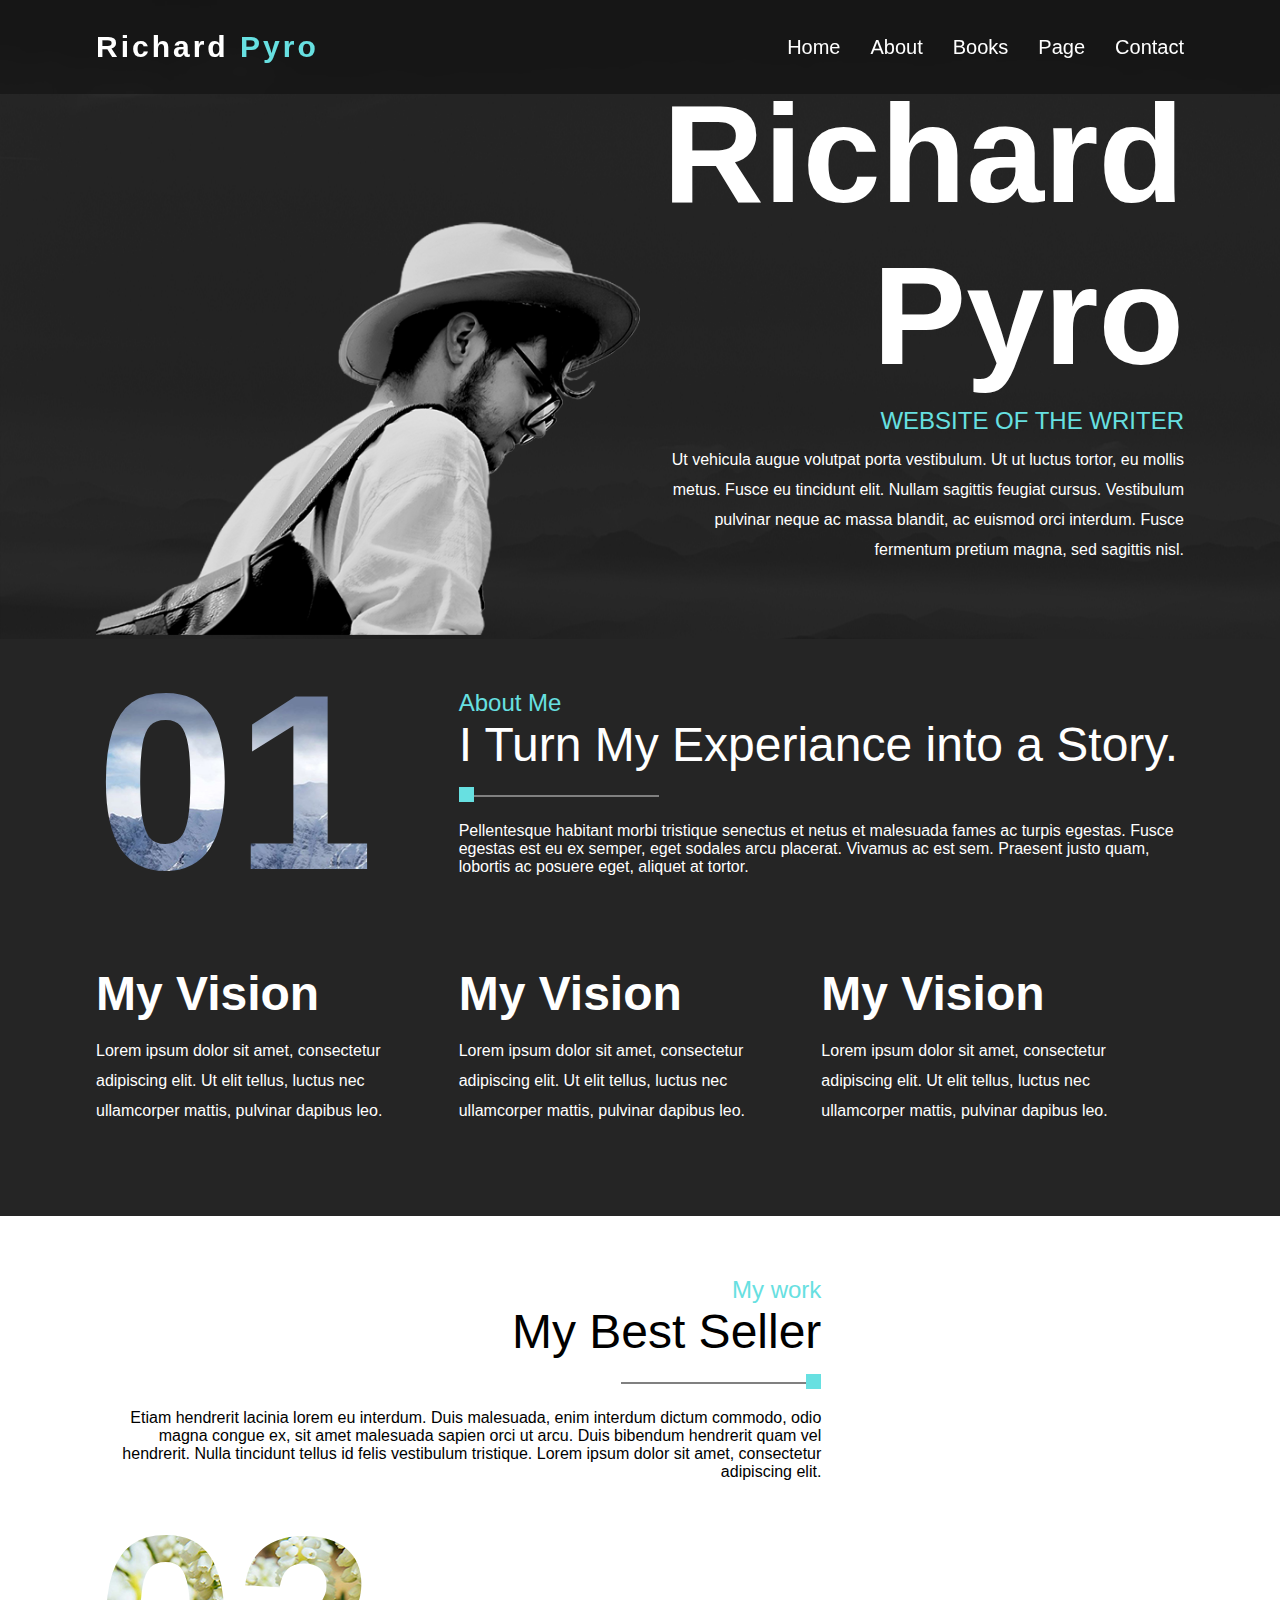
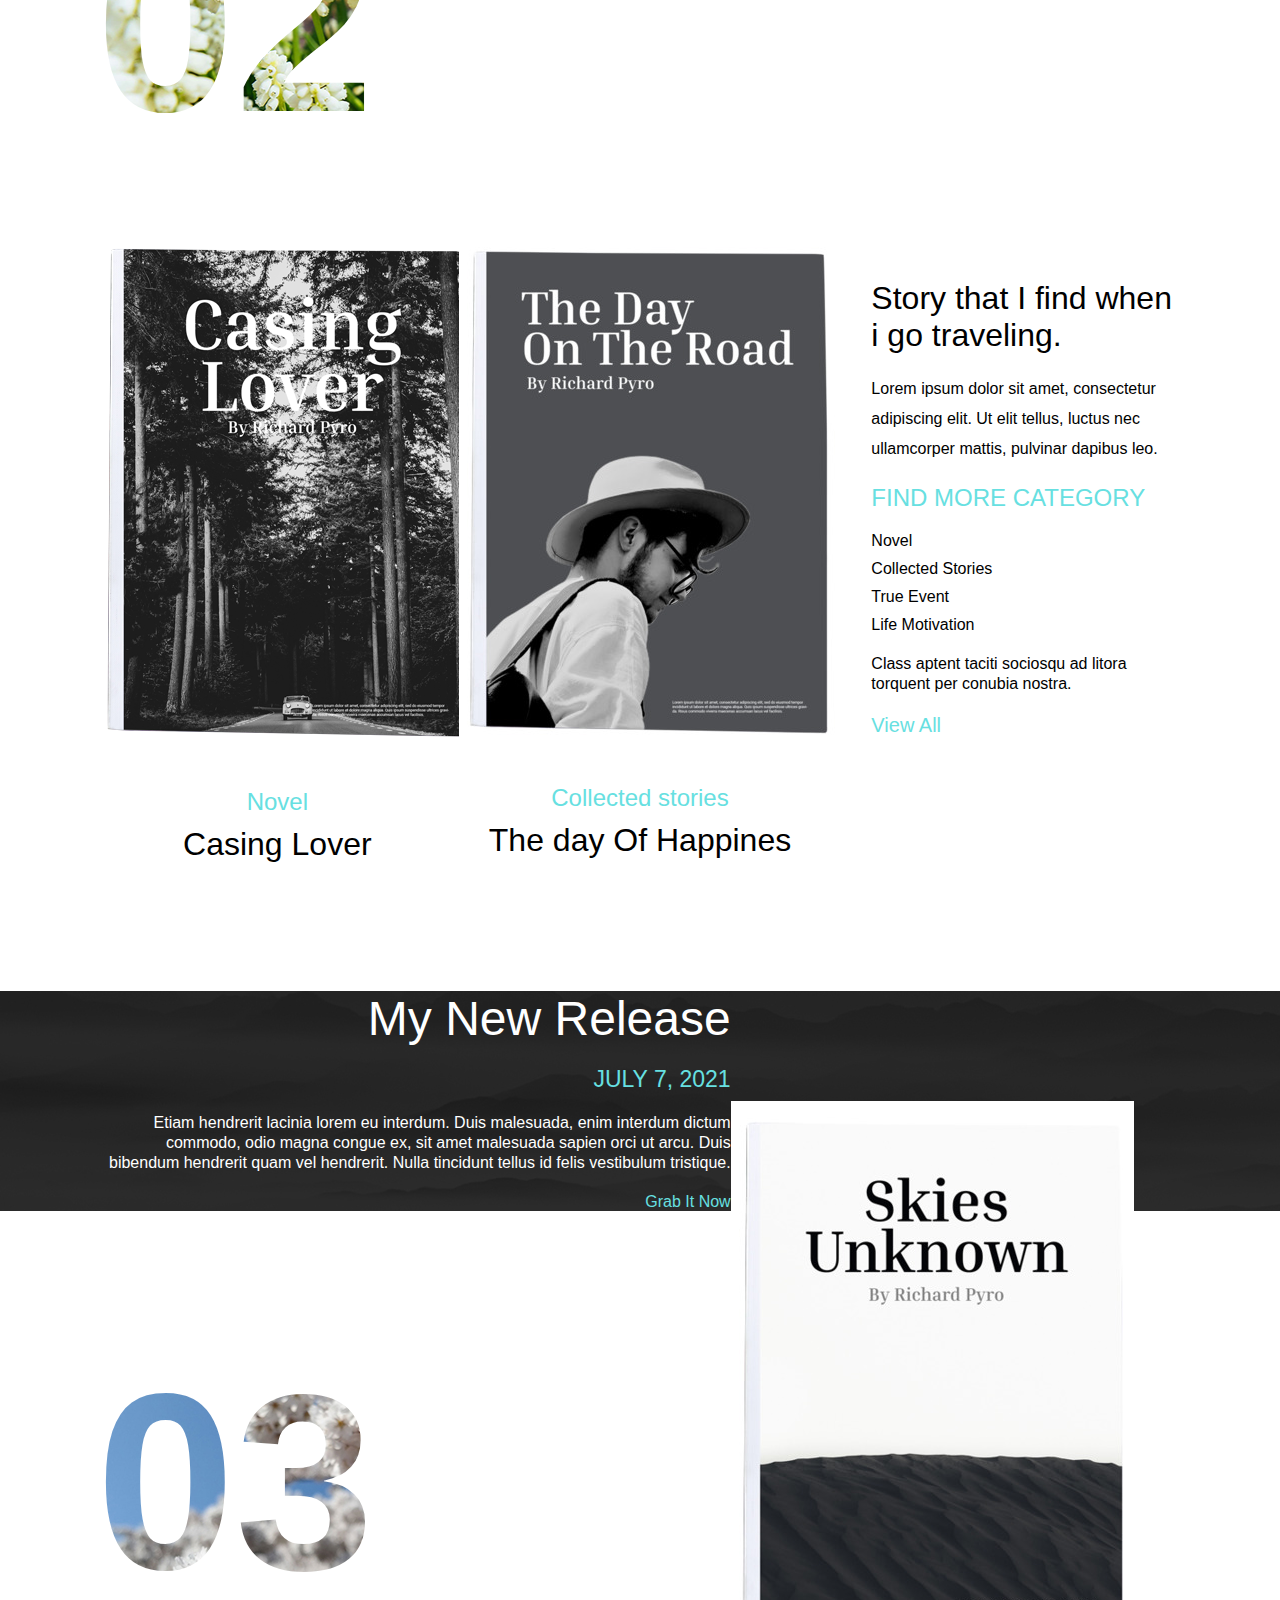
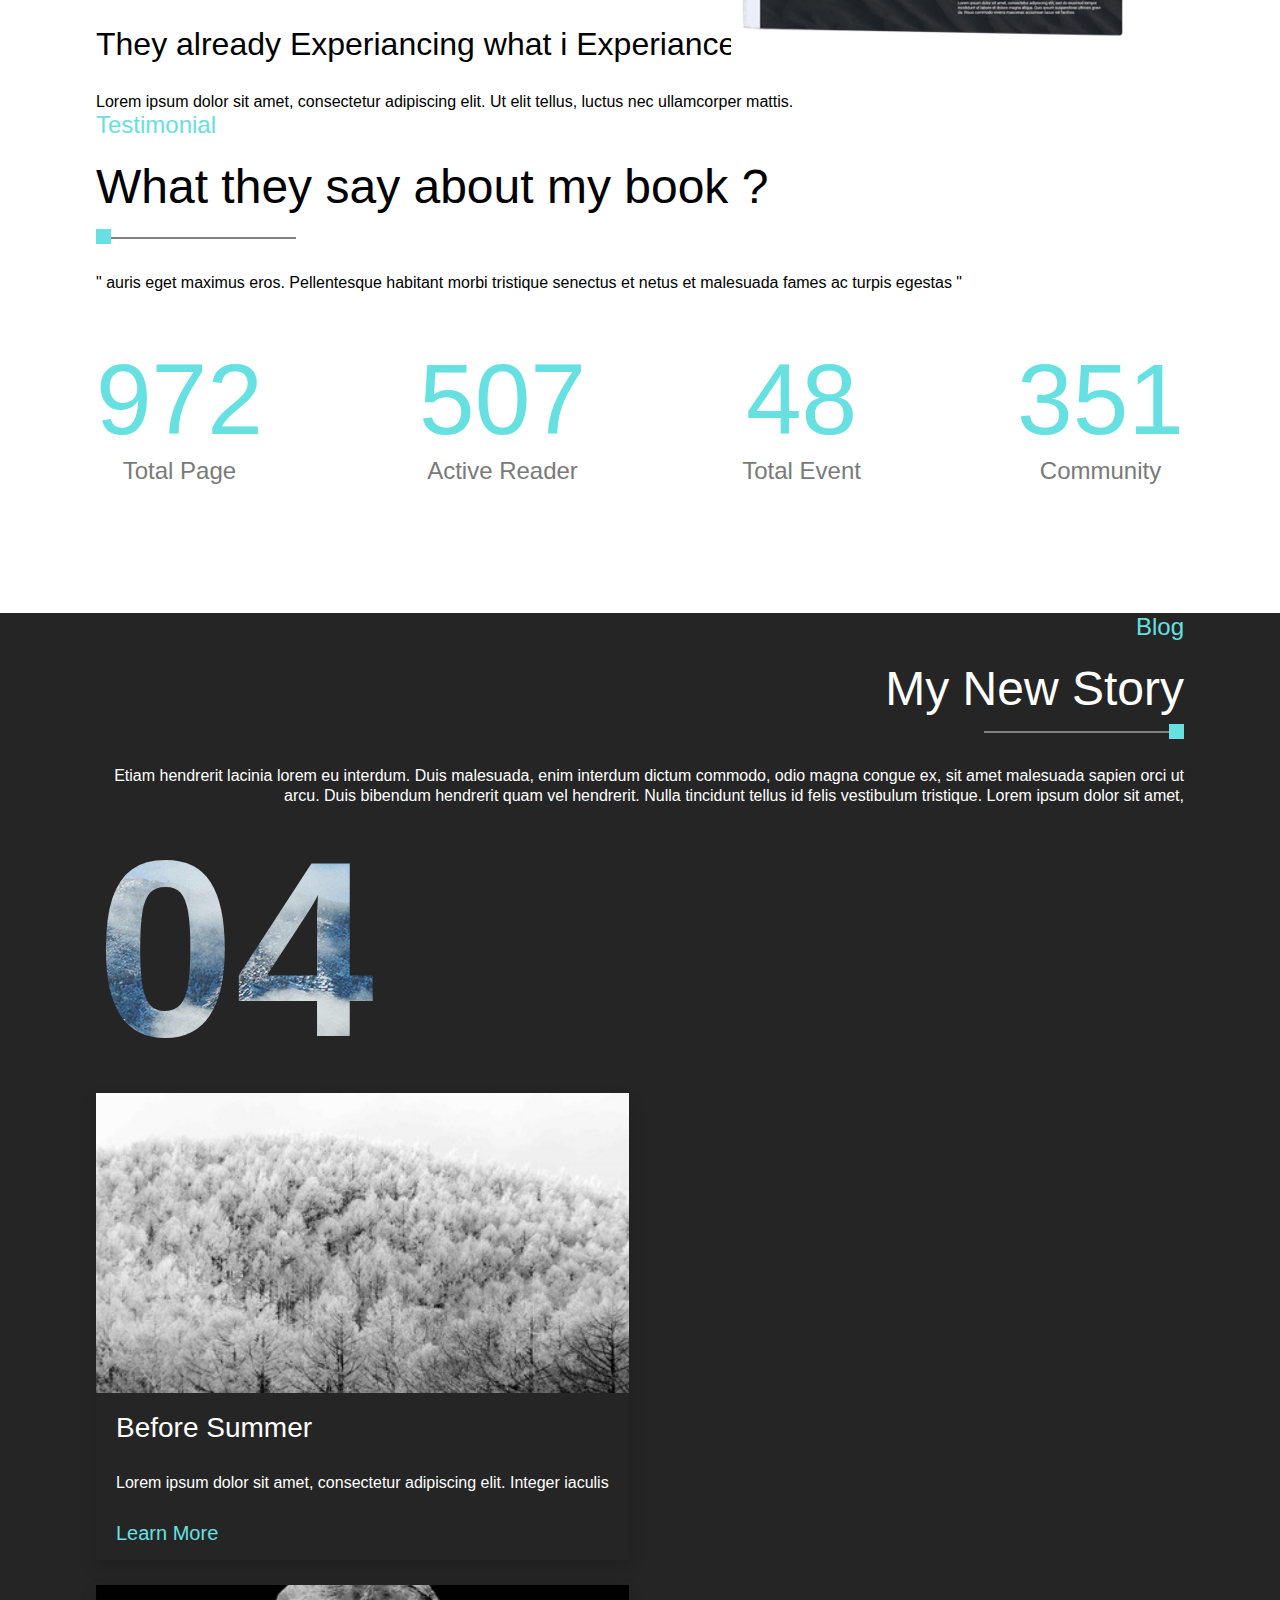
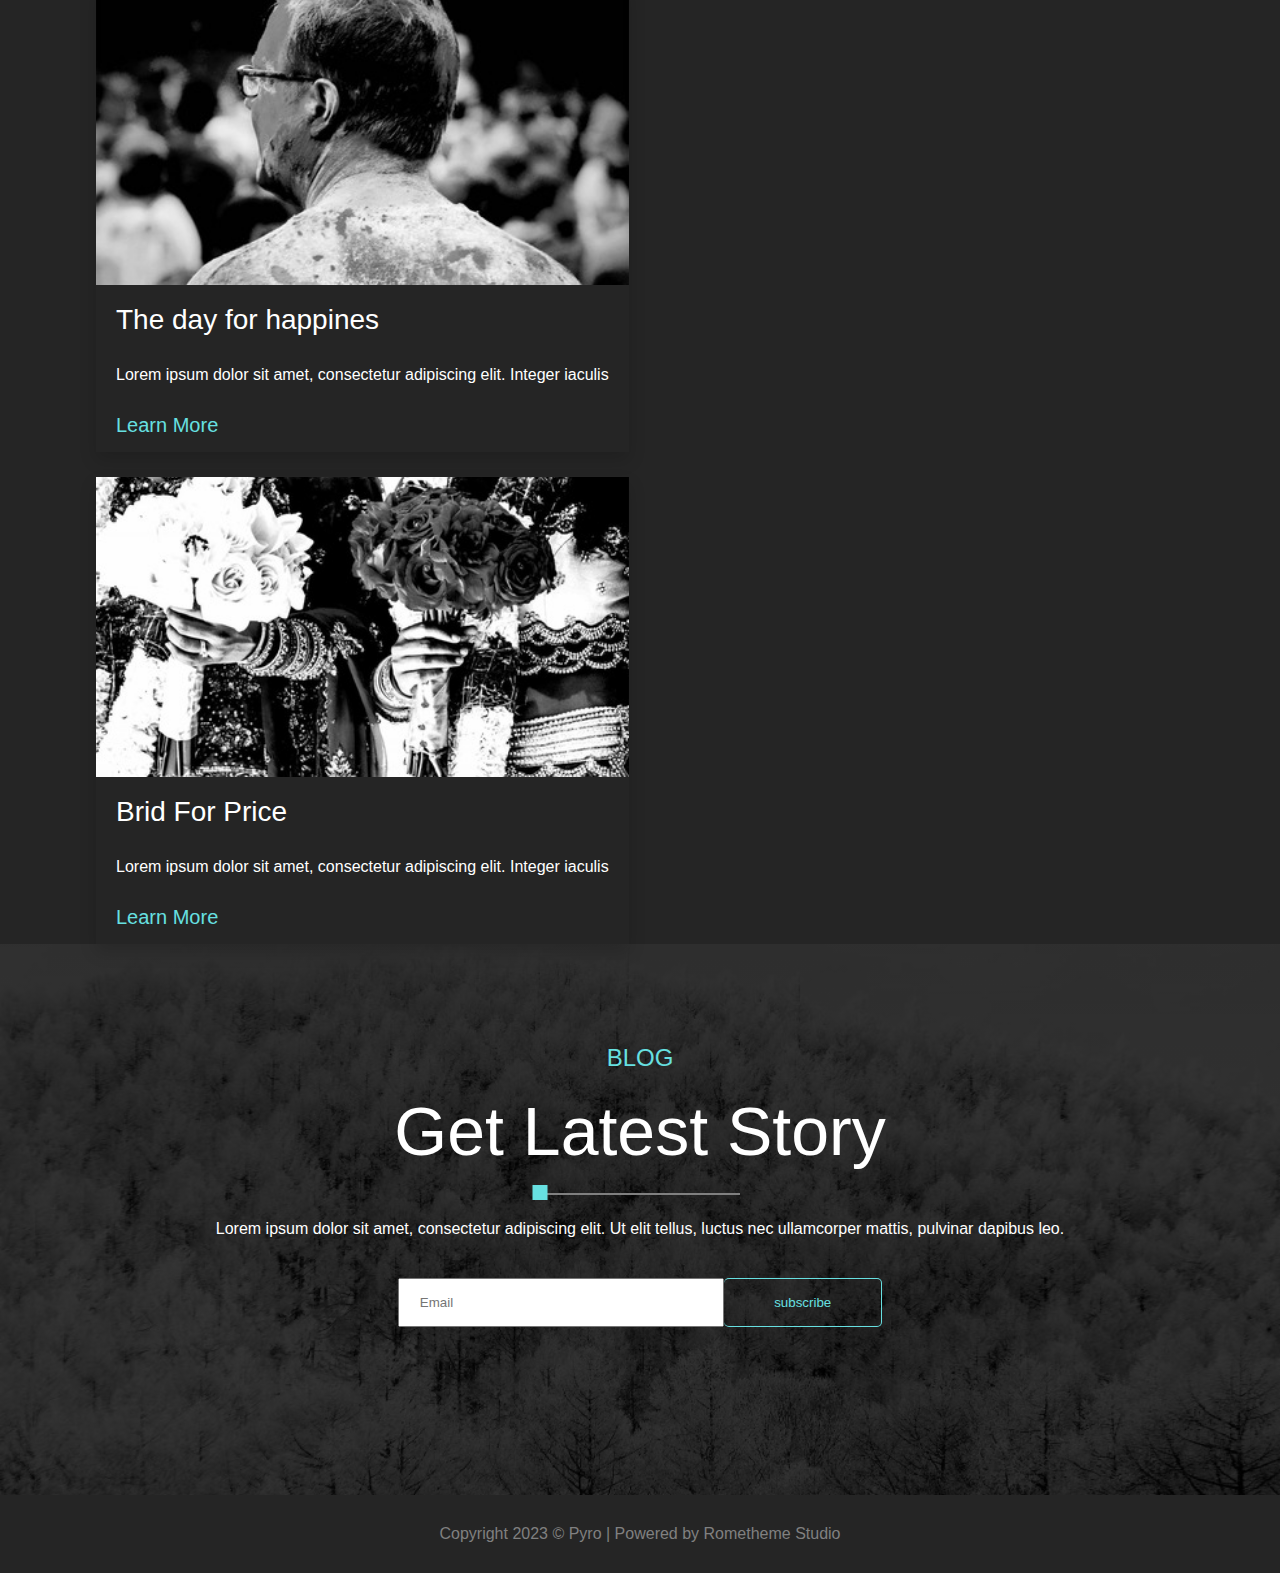
<file: index.html>
<!DOCTYPE html>
<html lang="en">

<head>
    <meta charset="UTF-8">
    <meta name="viewport" content="width=device-width, initial-scale=1.0">
    <title>Document</title>
    <link rel="stylesheet" href="assets/css/stylee.css">
    <link rel="stylesheet" href="https://cdnjs.cloudflare.com/ajax/libs/font-awesome/6.4.2/css/all.min.css"
        integrity="sha512-z3gLpd7yknf1YoNbCzqRKc4qyor8gaKU1qmn+CShxbuBusANI9QpRohGBreCFkKxLhei6S9CQXFEbbKuqLg0DA=="
        crossorigin="anonymous" referrerpolicy="no-referrer" />

</head>

<body>
    <header>
        <div class="container">
            <div class="row">
                <h3>Richard <span>Pyro</span></h3>
                <nav>
                    <ul class="mainNav">
                        <li> <a href="index.html">Home</a></li>
                        <li> <a href="about.html">About</a></li>
                        <li class="parent"><a href="">Books <i class="fa-solid fa-caret-down"></i></a>
                            <ul class="dropdownNav">
                                <li> <a href="">Notes</a></li>
                                <li><a href=""> Pencil </a></li>
                            </ul>
                        </li>
                        <li class="parent"><a href=""> Page <i class="fa-solid fa-caret-down"></i></a>
                            <ul class="dropdownNav">
                                <li><a href=""> Event </a></li>
                                <li><a href=""> Blog</a></li>
                                <li><a href=""> Party</a></li>
                            </ul>
                        </li>
                        <li> <a href="">Contact </a></li>
                    </ul>
                </nav>
                <div class="mobil-menu">
                    <i class="fa-solid fa-bars"></i>
                    <div class="mobil-menu-drop">
                        <ul>
                            <li>about</li>
                            <li>about</li>
                            <li>about</li>
                            <li>about</li>

                        </ul>
                    </div>
                </div>
            </div>

        </div>
    </header>
    <main>
        <section id="hero">
            <div class="container container-sm">
                <div class="row">
                    <div class="col-6 col-sm-12">
                        <div class="img">
                            <img src="assets/img/image-600x700-1.png" alt="human">
                        </div>
                    </div>
                    <div class="col-6 col-sm-12">
                        <div class="text">
                            <h1>Richard Pyro</h1>
                            <p class="subtitle">WEBSITE OF THE WRITER</p>
                            <p class="about">
                                Ut vehicula augue volutpat porta vestibulum. Ut ut luctus tortor, eu mollis metus. Fusce
                                eu tincidunt elit. Nullam sagittis feugiat cursus. Vestibulum pulvinar neque ac massa
                                blandit, ac euismod orci interdum. Fusce fermentum pretium magna, sed sagittis nisl.
                            </p>
                        </div>
                    </div>
                </div>
            </div>
        </section>
        <section id="me">
            <div class="container">
                <div class="row top">
                    <div class="col-4 col-sm-12">
                        <div class="number">
                            <p>01</p>

                        </div>
                    </div>
                    <div class="col-8 col-sm-12">
                        <div class="text">
                            <p class="subtitle">About Me</p>
                            <p class="title">I Turn My Experiance into a Story.</p>
                            <p class="esc">Pellentesque habitant morbi tristique senectus et netus et malesuada fames ac
                                turpis egestas.
                                Fusce egestas est eu ex semper, eget sodales arcu placerat. Vivamus ac est sem. Praesent
                                justo quam, lobortis ac posuere eget, aliquet at tortor.</p>


                        </div>
                    </div>


                </div>
                <div class="row botton">
                    <div class="col-4 col-sm-12">
                        <div>
                            <h3>My Vision</h3>
                            <p>Lorem ipsum dolor sit amet, consectetur adipiscing elit. Ut elit tellus, luctus nec
                                ullamcorper mattis, pulvinar dapibus leo.</p>
                        </div>
                    </div>

                    <div class="col-4 col-sm-12">
                        <div>
                            <h3>My Vision</h3>
                            <p>Lorem ipsum dolor sit amet, consectetur adipiscing elit. Ut elit tellus, luctus nec
                                ullamcorper mattis, pulvinar dapibus leo.</p>
                        </div>
                    </div>
                    <div class="col-4 col-sm-12">
                        <div>
                            <h3>My Vision</h3>
                            <p>Lorem ipsum dolor sit amet, consectetur adipiscing elit. Ut elit tellus, luctus nec
                                ullamcorper mattis, pulvinar dapibus leo.</p>
                        </div>
                    </div>
                </div>

            </div>

        </section>
        <section id="seller">
            <div class="container">
                <div class="row top">
                    <div class="col-8 col-sm-12">
                        <div class="text">
                            <p class="subtitle">My work</p>
                            <p class="title">My Best Seller</p>
                            <p class="esc">Etiam hendrerit lacinia lorem eu interdum. Duis malesuada, enim interdum
                                dictum
                                commodo, odio
                                magna congue ex, sit amet malesuada sapien orci ut arcu. Duis bibendum hendrerit quam
                                vel
                                hendrerit. Nulla tincidunt tellus id felis vestibulum tristique. Lorem ipsum dolor sit
                                amet,
                                consectetur adipiscing elit.
                            </p>

                        </div>
                    </div>
                    <div class="col-4 col-sm-12">
                        <div class="number">
                            02
                        </div>
                    </div>



                </div>
            </div>
        </section>
        <section id="books">
            <div class="container">
                <div class="row top">
                    <div class="col-8 col-sm-12">
                        <div class="row leftpart ">
                            <div class="col-6 col-sm-12">
                                <div>
                                    <img src="assets/img/car.png" alt="car">
                                    <p class="header">Novel</p>
                                    <p class="about">Casing Lover</p>
                                </div>
                            </div>
                            <div class="col-6 col-sm-12">
                                <div>
                                    <img src="assets/img/imgonline-com-ua-Resize-II6XbeELKfiLiR.jpg" alt="">
                                    <p class="header">Collected stories</p>
                                    <p class="about">The day Of Happines </p>

                                </div>
                            </div>

                        </div>
                    </div>
                    <div class="col-4 col-sm-12">
                        <div class="text">
                            <p class="subtitle">Story that I find when i go traveling.</p>
                            <p class="lorem">Lorem ipsum dolor sit amet, consectetur adipiscing elit. Ut elit tellus,
                                luctus
                                nec ullamcorper mattis, pulvinar dapibus leo.</p>
                            <p class="title">FIND MORE CATEGORY</p>
                            <ul>
                                <li><i class="fa-solid fa-minus"></i> Novel</li>
                                <li><i class="fa-solid fa-minus"></i> Collected Stories</li>
                                <li><i class="fa-solid fa-minus"></i> True Event</li>
                                <li><i class="fa-solid fa-minus"></i> Life Motivation</li>
                            </ul>
                            <p class="esc">Class aptent taciti sociosqu ad litora torquent per conubia nostra.</p>
                            <button>View All <i class="fa-solid fa-arrow-right"></i> </button>
                        </div>
                    </div>


                </div>
            </div>
        </section>
        <section id="release">
            <div class="container">
                <div class="row">
                    <div class="col-7 col-sm-12">
                        <div class="text">
                            <p class="subtitle">My New Release</p>
                            <p class="title">JULY 7, 2021</p>
                            <p class="esc">Etiam hendrerit lacinia lorem eu interdum. Duis malesuada, enim interdum
                                dictum
                                commodo, odio
                                magna congue ex, sit amet malesuada sapien orci ut arcu. Duis bibendum hendrerit quam
                                vel
                                hendrerit. Nulla tincidunt tellus id felis vestibulum tristique.</p>
                            <a href="#">Grab It Now</a>
                        </div>
                    </div>
                    <div class="col-5 col-sm-12 rightpart">
                        <div class="img"> <img src="assets/img/imgonline-com-ua-Resize-O4kTlaGpcRBni (1).jpg" alt="">
                        </div>
                    </div>
                </div>
            </div>

        </section>
        <section id="rate">
            <div class="container">
                <div class="row top">
                    <div class="number">
                        <p class="three">03</p>
                        <p class="title">They already Experiancing what i <span>Experiance.</span></p>
                        <p class="esc">Lorem ipsum dolor sit amet, consectetur adipiscing elit. Ut elit tellus, luctus
                            nec
                            ullamcorper mattis.

                        </p>
                    </div>
                    <div class="text">
                        <p class="subtitle">Testimonial</p>
                        <p class="title">What they say about my book ?
                        </p>
                        <p class="icon"><i class="fa-solid fa-star"></i> <i class="fa-solid fa-star"></i> <i
                                class="fa-solid fa-star"></i> <i class="fa-solid fa-star"></i> <i
                                class="fa-solid fa-star"></i></p>
                        <p class="esc">" auris eget maximus eros. Pellentesque habitant morbi tristique senectus et
                            netus et
                            malesuada fames ac turpis egestas "
                        </p>
                    </div>





                </div>


            </div>

        </section>
        <section id="number">
            <div class="container">
                <div class="row">
                    <div>
                        <p class="number">972</p>
                        <p class="text">Total Page</p>
                    </div>
                    <div>
                        <p class="number">507</p>
                        <p class="text">Active Reader</p>
                    </div>
                    <div>
                        <p class="number">48</p>
                        <p class="text">Total Event</p>
                    </div>

                    <div>
                        <p class="number">351</p>
                        <p class="text">Community</p>
                    </div>


                </div>

            </div>
        </section>
        <section id="story">
            <div class="container">
                <div class="row">
                    <div class="text">
                        <p class="subtitle">Blog</p>
                        <p class="title">My New Story</p>
                        <p class="esc">Etiam hendrerit lacinia lorem eu interdum. Duis malesuada, enim interdum dictum
                            commodo, odio
                            magna congue ex, sit amet malesuada sapien orci ut arcu. Duis bibendum hendrerit quam vel
                            hendrerit. Nulla tincidunt tellus id felis vestibulum tristique. Lorem ipsum dolor sit amet,

                        </p>

                    </div>
                    <div class="number">
                        04
                    </div>
                </div>
            </div>
        </section>
        <section id="card">
            <div class="container">
                <div class="row">
                    <div class="carditem"><img src="assets/img/winter.jpg" alt="">
                        <div class="esc"> <a class="one" href="#">Before Summer</a>
                            <p class="text">Lorem ipsum dolor sit amet, consectetur adipiscing elit. Integer iaculis</p>
                            <a class="two" href="#">Learn More</a>
                        </div>
                    </div>
                    <div class="carditem">
                        <img src="assets/img/happy.jpg" alt="">
                        <div class="esc"> <a class="one" href="">The day for happines</a>
                            <p class="text">Lorem ipsum dolor sit amet, consectetur adipiscing elit. Integer iaculis</p>
                            <a class="two" href="#">Learn More</a>
                        </div>
                    </div>
                    <div class="carditem">
                        <img src="assets/img/price.jpg" alt="">
                        <div class="esc"> <a class="one" href="">Brid For Price</a>
                            <p class="text">Lorem ipsum dolor sit amet, consectetur adipiscing elit. Integer iaculis</p>
                            <a class="two" href="#">Learn More</a>
                        </div>
                    </div>

                </div>
            </div>

        </section>
        <section id="contact">
            <div class="container">
                <div class="text">
                    <p class="subtitle">BLOG</p>
                    <p class="title">Get Latest Story</p>
                    <p class="esc">Lorem ipsum dolor sit amet, consectetur adipiscing elit. Ut elit tellus, luctus nec
                        ullamcorper mattis, pulvinar dapibus leo.</p>
                    <form action="">
                        <input type="email" name="" id="" placeholder="Email">
                        <button type="submit">subscribe</button>



                    </form>
                    <div class="icon"><i class="fa-brands fa-facebook"></i>
                        <i class="fa-brands fa-twitter"></i>
                        <i class="fa-brands fa-instagram"></i>
                        <i class="fa-brands fa-linkedin"></i>
                    </div>
                </div>
            </div>

        </section>


    </main>
    <footer>Copyright 2023 © Pyro | Powered by Rometheme Studio</footer>

</body>

</html>
</file>
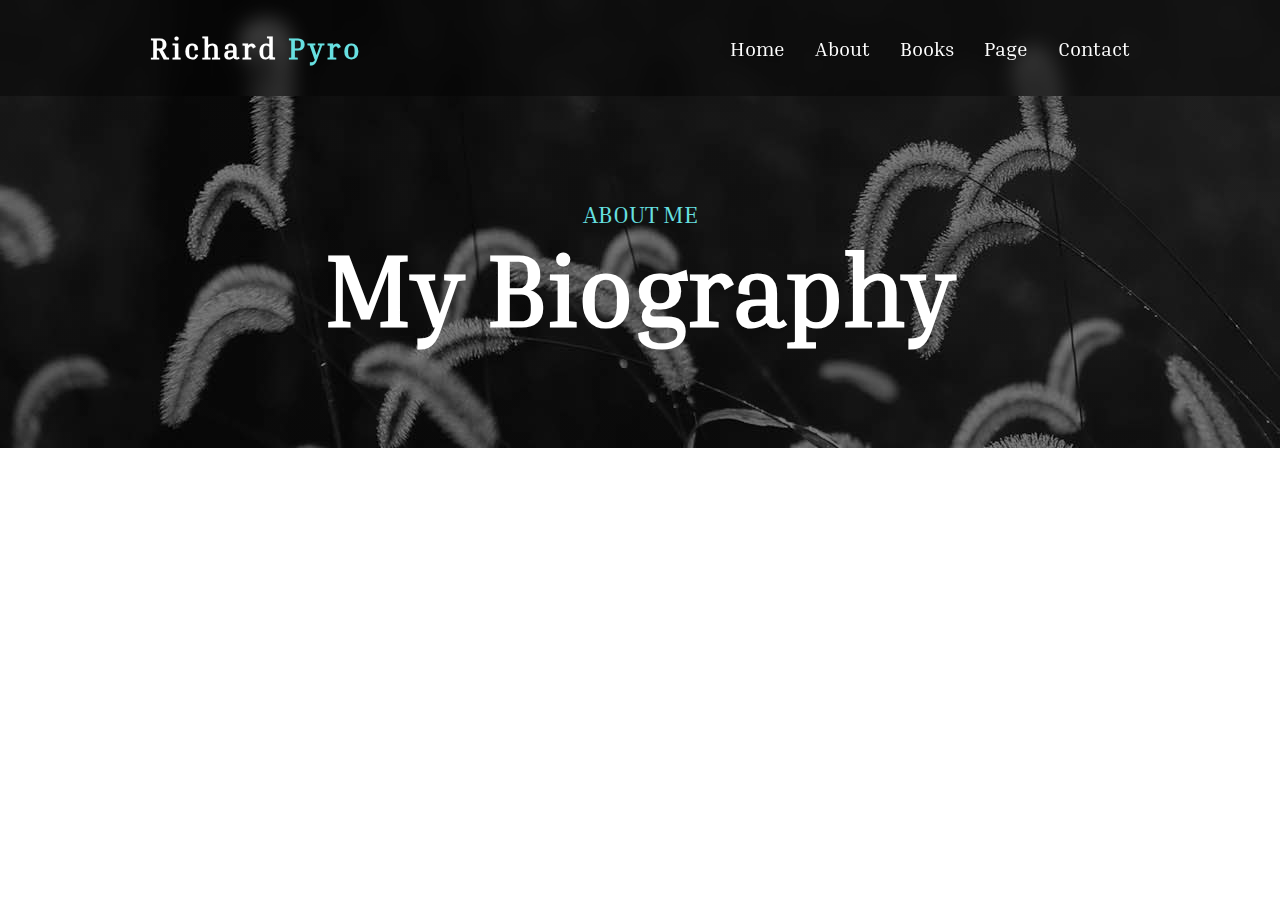
<file: about.html>
<!DOCTYPE html>
<html lang="en">
<head>
    <meta charset="UTF-8">
    <meta name="viewport" content="width=device-width, initial-scale=1.0">
    <title>Document</title>
    <link rel="stylesheet" href="assets/css/about.css">
    <link rel="stylesheet" href="https://cdnjs.cloudflare.com/ajax/libs/font-awesome/6.4.2/css/all.min.css"
        integrity="sha512-z3gLpd7yknf1YoNbCzqRKc4qyor8gaKU1qmn+CShxbuBusANI9QpRohGBreCFkKxLhei6S9CQXFEbbKuqLg0DA=="
        crossorigin="anonymous" referrerpolicy="no-referrer" />
</head>
<body>
    <header>
        <div class="container">
            <div class="row">
                <h3>Richard <span>Pyro</span></h3>
                <nav>
                    <ul class="mainNav">
                        <li> <a href="index.html">Home</a></li>
                        <li> <a href="about.html">About</a></li>
                        <li class="parent"><a href="">Books <i class="fa-solid fa-caret-down"></i></a>
                            <ul class="dropdownNav">
                                <li> <a href="">Notes</a></li>
                                <li><a href=""> Pencil </a></li>
                            </ul>
                        </li>
                        <li class="parent"><a href=""> Page <i class="fa-solid fa-caret-down"></i></a>
                            <ul class="dropdownNav">
                                <li><a href=""> Event </a></li>
                                <li><a href=""> Blog</a></li>
                                <li><a href=""> Party</a></li>
                            </ul>
                        </li>
                        <li> <a href="">Contact </a></li>
                    </ul>
                </nav>

            </div>

        </div>
    </header>
    <section id="bio">
        <div class="container">
            <div class="header">
          
                <p>ABOUT ME</p>
                <h1>My Biography</h1>
            </div>

           

        </div>
    </section>
  
</body>
</html>
</file>
<file: assets/css/stylee.css>
* {
    box-sizing: border-box;
    padding: 0px;
    margin: 0px;
    font-family: Arial, Helvetica, sans-serif;

}

header {
    background-color: rgba(0, 0, 0, 0.345);
    color: white;
    backdrop-filter: blur(10px);
    padding: 30px 0;
    position: fixed;
    width: 100%;
    z-index: 10;

}

.container {
    width: 85%;
    margin: 0 auto;

}


.row {
    display: flex;
    align-items: center;
    justify-content: space-between;
    flex-wrap: wrap;

}
header .mobil-menu{
    display: none;
}

header .mobil-menu-drop{
    position: absolute;
    width: 100%;
    left: 0;
    top: 94px;
    background-color: rgba(0, 0, 0, 0.345);
    color: white;
    backdrop-filter: blur(10px);
    max-height: 0;
    overflow: hidden;
    transition: all 2s;
}
header .mobil-menu:hover .mobil-menu-drop{
    max-height: 100vh;
}
header nav .mainNav {
    display: flex;
    list-style: none;
    gap: 30px;
    align-items: center;
    font-size: 20px;


}

header h3 {
    font-size: 30px;
    letter-spacing: 3px;
}

header h3 span {
    color: #67e0e1;
}

header nav li a {
    transition: all 1s;
    color: white;
    text-decoration: none;
    cursor: pointer;
}

header nav li a {
    padding: 10px 0;
}

header nav .dropdownNav {
    list-style: none;
    padding: 15px 30px;
    background-color: #252525;
    display: none;
    flex-direction: column;
    gap: 10px;
    position: absolute;
    top: 30px;




}

header nav .mainNav .parent {
    position: relative;

}

header nav li a:hover {
    color: #67e0e1;




}

header nav .mainNav .parent:hover .dropdownNav {
    display: flex;
}

#hero {
    background-image: url(../img/image-1920x900-1.jpg);
}

#hero img {
    max-width: 100%;
}

#hero .text {
    text-align: end;
}

#hero .text h1 {
    color: white;
    font-size: 140px;
}

#hero .text .subtitle {
    font-size: 24px;
    color: #67e0e1;
    margin: 10px 0;
}

#hero .text .about {
    color: white;
    line-height: 30px;
}

#me {
    background-color: #252525;
}


#me .top .text .subtitle {
    font-size: 24px;
    color: #67e0e1;
}

#me .top .text .esc {
    font-size: 16px;
    color: white;


}

#me .top .number {
    font-size: 250px;
    background-clip: text;
    background-image: url(../img/mountain.jpg);
    color: transparent;
    -webkit-background-clip: text;
    font-weight: 700;
}

#me .top .title {
    padding-bottom: 50px;
    position: relative;
    font-size: 48px;
    color: white;
}

#me .top .title::after {
    content: "";
    position: absolute;
    width: 200px;
    height: 2px;
    background-color: gray;
    bottom: 25px;
    left: 0;
    z-index: 1;


}

#me .top .title::before {
    content: "";
    position: absolute;
    width: 15px;
    height: 15px;
    background-color: #67e0e1;
    left: 0;
    bottom: 20px;
    z-index: 2;
}

#me .botton {
    padding-bottom: 70px;
}

#me .botton div {
    padding-right: 20px;
}

#me .botton div:hover {
    border-bottom: 1px solid #67e0e1;
}

#me .botton div h3 {
    font-size: 48px;
    padding-top: 40px;
    padding-bottom: 15px;
    color: white;
}

#me .botton div p {
    color: white;
    line-height: 30px;
    padding-bottom: 20px;

}

#seller .top {
    display: flex;

    gap: 10%;
    padding: 60px 0;


}

#seller .top .text {
    text-align: end;


}

#seller .top .text .subtitle {
    font-size: 24px;
    color: #67e0e1;
}

#seller .top .text .title {
    font-size: 48px;
    padding-bottom: 50px;
    position: relative;
}

#seller .top .text .esc {
    font-size: 16px;
}


#seller .top .number {
    font-size: 250px;
    background-clip: text;
    color: transparent;
    -webkit-background-clip: text;
    font-weight: 700;
    background-image: url(../img/flower.jpg);




}

#seller .top .text .title::after {
    content: "";
    position: absolute;
    width: 200px;
    height: 2px;
    background-color: gray;
    bottom: 25px;
    right: 0;
    z-index: 1;

}

#seller .top .text .title::before {
    content: "";
    position: absolute;
    width: 15px;
    height: 15px;
    background-color: #67e0e1;
    right: 0;
    bottom: 20px;
    z-index: 2;

}

#books .top .leftpart img {
    transform: scale(1);
    transition: all 1s;
}

#books .top .leftpart img:hover {
    transform: scale(1.1);

}

#books .top .header {
    font-size: 24px;
    color: #67e0e1;
    text-align: center;
    padding-top: 25px;
    padding-bottom: 10px;
}

#books .top .about {
    font-size: 32px;
    text-align: center;
}

#books .top .text {
    padding-left: 50px;
    padding-bottom: 20%;
}

#books .top .text .subtitle {
    font-size: 32px;

}

#books .top .text .title {
    font-size: 24px;
    color: #67e0e1;

}

#books .top .text .lorem {
    padding: 20px 0;
    line-height: 30px;


}

#books .top .text .esc {
    padding-bottom: 20px;
    line-height: 20px;
}

#books .top .text ul {
    list-style: none;
    padding: 20px 0;
    display: flex;
    flex-direction: column;
    gap: 10px;

}

#books .top .text button {
    border: none;
    font-size: 20px;
    color: #67e0e1;
    background-color: white;

}

#release {
    background-image: url(../img/image-1920x900-1.jpg);
    background-position: center;
    /* position: relative; */
    z-index: 5;
    margin-top: 10%;


}

#release .row .text {
    text-align: end;
   


}

#release .row .text .subtitle {
    font-size: 48px;
    color: white;


}

#release .row .text .title {
    font-size: 23px;
    color: #67e0e1;
    padding-bottom: 20px;
    padding-top: 20px;


}

#release .row .text .esc {
    padding-bottom: 20px;
    line-height: 20px;

    color: white;

}

#release .row .text a {
    text-decoration: none;
    color: #67e0e1;

}

#release .row .rightpart{
    position: relative;
 }
#release .row .img {
 position: absolute;
 top: -50%;
   left: 0%;
    z-index: 10;
}


#rate {
    margin-top: 10%;
}

#rate .top .number .three {
    font-size: 250px;
    background-clip: text;
    color: transparent;
    -webkit-background-clip: text;
    font-weight: 700;
    background-image: url(../img/nargis.jpg);

}

#rate .top .number .title {
    font-size: 32px;
    padding-bottom: 30px;

}




#rate .top .text .subtitle {
    font-size: 24px;
    color: #67e0e1;

}

#rate .top .text .title {
    font-size: 48px;
    position: relative;
    padding-top: 20px;
    padding-bottom: 50px;

}

#rate .top .text .esc {
    padding-top: 10px;

}

#rate .top .text .icon {
    color: #67e0e1;

}

#rate .top .text .title::after {
    content: "";
    position: absolute;
    width: 200px;
    height: 2px;
    background-color: gray;
    bottom: 25px;
    left: 0;
    z-index: 1;

}

#rate .top .text .title::before {
    content: "";
    position: absolute;
    width: 15px;
    height: 15px;
    background-color: #67e0e1;
    left: 0;
    bottom: 20px;
    z-index: 2;

}

#number {
    padding-top: 50px;
    text-align: center;
}

#number .row .number {
    font-size: 100px;
    color: #67e0e1;

}

#number .row .text {
    font-size: 24px;
    color: #7a7a7a;


}

#story {
    background-color: #252525;
    margin-top: 10%;
}

#story .row {
    display: flex;
    gap: 10%;
}

#story .row .text {
    text-align: end;

}

#story .row .subtitle {
    font-size: 24px;
    color: #67e0e1;
    padding-bottom: 20px;
}

#story .row .title {
    font-size: 48px;
    position: relative;
    color: white;
}

#story .row .esc {
    line-height: 20px;
    padding-top: 50px;
    color: white;

}

#story .row .text .title::after {
    content: "";
    position: absolute;
    width: 200px;
    height: 2px;
    background-color: gray;
    top: 70px;
    right: 0;
    z-index: 1;

}

#story .row .text .title::before {
    content: "";
    position: absolute;
    width: 15px;
    height: 15px;
    background-color: #67e0e1;
    right: 0;
    top: 63px;
    z-index: 2;

}

#story .row .number {
    font-size: 250px;
    background-clip: text;
    color: transparent;
    -webkit-background-clip: text;
    font-weight: 700;
    background-image: url(../img/cloud.jpg);


}

#card {
    background-color: #252525;


}

#card .row img {
    width: 100%;
    height: 300px;
    object-fit: cover;
}

#card .row {
    display: flex;
    gap: 25px;
}

#card .row .one {
    display: block;
    text-decoration: none;
    color: white;
    font-size: 28px;
}

#card .row .two {
    text-decoration: none;
    color: #67e0e1;
    font-size: 20px;
}

#card .row .text {
    padding-top: 30px;
    padding-bottom: 30px;
    color: white;
}

#card .row .carditem {
    box-shadow: 0 0.5rem 1rem rgba(0, 0, 0, 0.15);

}

#card .row .carditem .esc {
    padding: 15px 20px;
}

#contact {
    padding: 100px 0;
    background-position: center;
    background-image: linear-gradient(rgba(0, 0, 0, 0.812), rgba(0, 0, 0, 0.768)), url(../img/back.jpg);
    background-repeat: no-repeat;
    background-size: cover;
    text-align: center;
}

#contact .text .subtitle {
    color: #67e0e1;
    font-size: 24px;
}

#contact .text .title {
    font-size: 68px;
    color: white;
    padding-top: 20px;
    padding-bottom: 50px;
    position: relative;

}

#contact .text .esc {
    color: white;

}

#contact form {
    display: flex;
    justify-content: center;
    padding: 40px 0;
}

#contact .text input {
    width: 30%;
    padding: 15px 20px;

}

#contact .text button {
    padding: 15px 50px;
    background-color: transparent;
    color: #67e0e1;
    border: 1px solid #67e0e1;
    border-left: none;
    border-radius: 5px;
}

#contact .text input:focus {
    border: none;
    outline: none;
}

#contact .text .title::after {
    content: "";
    position: absolute;
    width: 200px;
    height: 2px;
    background-color: gray;
    bottom: 25px;
    left: 50%;
    transform: translateX(-50%);
    z-index: 1;

}

#contact .text .title::before {
    content: "";
    position: absolute;
    width: 15px;
    height: 15px;
    background-color: #67e0e1;
    left: calc(50% - 100px);
    transform: translateX(-50%);
    bottom: 20px;
    z-index: 2;

}

#contact .icon i {
    font-size: 24px;
    color: white;
    padding: 0 4px;
    cursor: pointer;
    transition: all 1s;

}

#contact .icon i:hover {
    color: #67e0e1;
    transform: scale(1.09);

}

footer {
    padding: 30px 0;
    text-align: center;
    color: gray;
    background-color: #252525;
}



.col-1 {
    width: calc(100% / 12);
}

.col-2 {
    width: calc(100% / 6);

}

.col-3 {
    width: calc(100% / 4);
}

.col-4 {
    width: calc(100% / 3);
}

.col-5 {
    width: calc(100% / 12 * 5);
}

.col-6 {
    width: calc(100% / 2);
}

.col-7 {
    width: calc(100% / 12 * 7);
}

.col-8 {
    width: calc(100% / 3 * 2);
}

.col-9 {
    width: calc(100% / 4 * 3);
}

.col-10 {
    width: calc(100% / 6 * 5);
}

.col-11 {
    width: calc(100% / 12 * 11);
}

.col-12 {
    width: 100%;
}

@media only screen and (max-width:992px) {

    #hero .text h1 {
        font-size: 70px;
    }
    header .mobil-menu{
        display: block;
    }
    #seller .row{
        flex-direction: column-reverse;
    }
    #seller .top .text {
        text-align: start;
    
    
    }
    #seller .top .text .title::after {
    
        left: 0;
      
    
    }
    
    #seller .top .text .title::before {
       
       left: 0;
       
    }
    #release .row .img{
        position: static;
    }


    .container-sm {
        width: 95%;
        margin: 0 auto;
    }

    .col-sm-1 {
        width: calc(100% / 12);
    }

    .col-sm-2 {
        width: calc(100% / 6);

    }

    .col-sm-3 {
        width: calc(100% / 4);
    }

    .col-sm-4 {
        width: calc(100% / 3);
    }

    .col-sm-5 {
        width: calc(100% / 12 * 5);
    }

    .col-sm-6 {
        width: calc(100% / 2);
    }

    .col-sm-7 {
        width: calc(100% / 12 * 7);
    }

    .col-sm-8 {
        width: calc(100% / 3 * 2);
    }

    .col-sm-9 {
        width: calc(100% / 4 * 3);
    }

    .col-sm-10 {
        width: calc(100% / 6 * 5);
    }

    .col-sm-11 {
        width: calc(100% / 12 * 11);
    }

    .col-sm-12 {
        width: 100%;
    }

}
</file>
<file: assets/css/about.css>
*{
    box-sizing: border-box;
    padding: 0px;
    margin: 0px;
    font-family:"inria";

}

header{
    background-color: rgba(0, 0, 0, 0.345);
    color: white;
    backdrop-filter: blur(10px);
    padding: 30px 0;
    position: fixed;
    width: 100%;
    z-index: 10;
    
}
.container{
    padding: 0 150px;

}


.row{
    display: flex;
    align-items: center;
    justify-content: space-between;

}
header nav .mainNav{
    display: flex;
    list-style: none;
    gap: 30px;
    align-items: center;
    font-size: 20px;
 

}
header h3{
    font-size: 30px;
    letter-spacing: 3px;
}
header h3 span{
    color: #67e0e1;
}
header nav li a{
    transition: all 1s;
    color: white;
    text-decoration: none;
    cursor: pointer;
}
header nav li a{
    padding: 10px 0;
}
header nav .dropdownNav{
    list-style: none;
    padding: 15px 30px;
    background-color: #252525;
    display: none;
    flex-direction: column;
    gap: 10px;
    position: absolute;
    top: 30px;
   
    


}
header nav .mainNav .parent{
    position: relative;
    
}
header nav li a:hover{
    color: #67e0e1;
    
  


}
header nav .mainNav .parent:hover .dropdownNav{
    display: flex;
}
 #hero{
    background-image: url(image-1920x900-1.jpg);
 }
 #hero .text{
    text-align: end;
 }
 #hero .text h1{
    color: white;
    font-size: 140px;
 }
#hero .text .subtitle{
    font-size: 24px;
    color: #67e0e1;
    margin: 10px 0;
}
#hero .text .about{
    color: white;
    line-height: 30px;
}

@font-face{
    font-family: "inria";
    src: url(../fonts/InriaSerif-Regular.ttf);
    
}
#bio{
   
text-align: center;
padding: 100px;
 
  
 
   object-fit: contain;
   background-image: linear-gradient(rgba(0, 0, 0, 0.511),rgba(0, 0, 0, 0.505)),url(../img/wheat.jpg);
   width: 100%;
  /* min-height: 80vh;*/

}
#bio .header p{
    font-size: 24px;
    color: #67e0e1;
    padding-top: 100px;

}
#bio .header h1{
    font-size: 100px;
    color: white;

}
</file>
